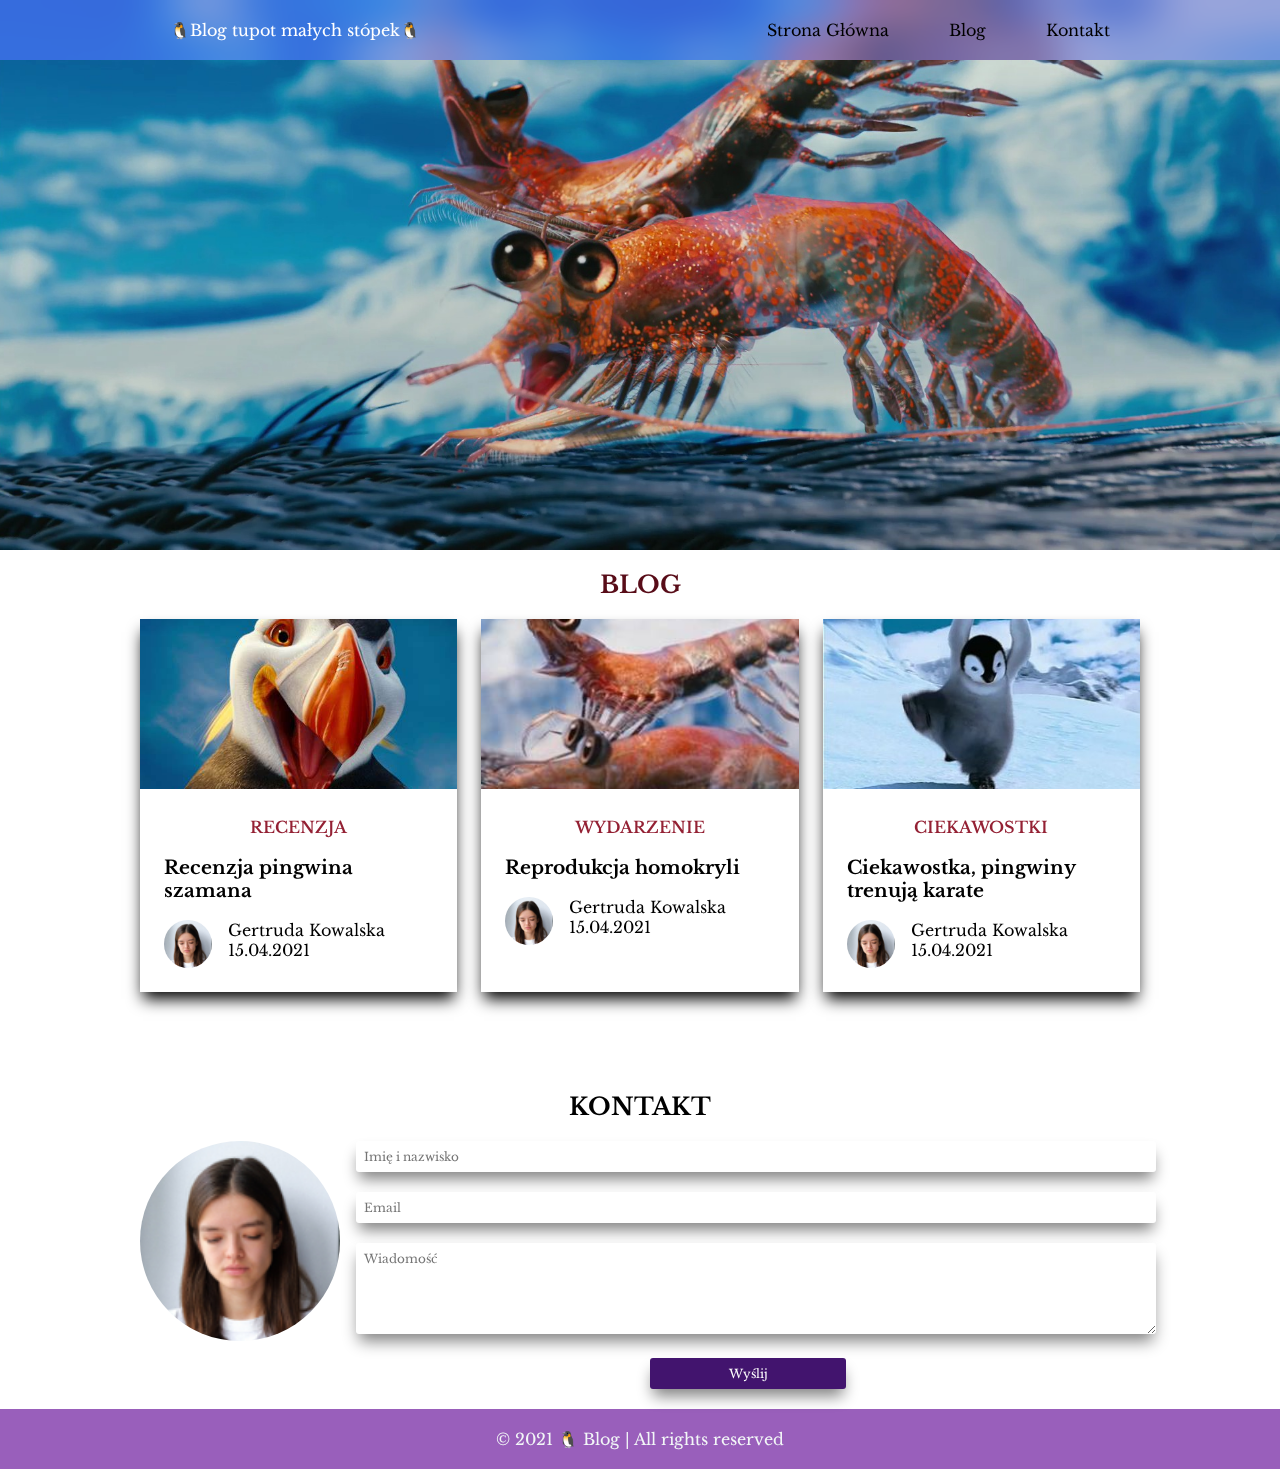
<file: index.html>
<!DOCTYPE html>
<html lang="pl">
<head>
    <meta charset="UTF-8">
    <meta http-equiv="X-UA-Compatible" content="IE=edge">
    <meta name="viewport" content="width=device-width, initial-scale=1.0">
    <title>Blog</title>
    <link rel="stylesheet" href="style.css">
    <link rel="preconnect" href="https://fonts.gstatic.com">
<link href="https://fonts.googleapis.com/css2?family=Libre+Baskerville:ital@1&display=swap" rel="stylesheet">
    
</head>
<body>
    <nav>
        <div class="wrap">
            <div class="logo">🐧Blog tupot małych stópek🐧</div>
            <div class="itemwrap">
                <a href="">
                    <div class="item">Strona Główna</div>
                </a>
                <a href="#Blog">
                    <div class="item">Blog</div>
                </a>
                <a href="#Kontakt">
                    <div class="item">Kontakt</div>
                </a>
            </div>
         </div>
    </nav>
    <header></header>
    <main id="blog">
        <h2>BLOG</h2>
        <div class="postlist">
            <a href="recenzjapingwinaszamana.html">
                <article>
                    <img src="OIP.jfif" alt="uśmiechnięty pingwin">
                    <div class="text">
                        <P class="category">RECENZJA</P>
                        <h3>Recenzja pingwina szamana</h3>
                        <div class="author">
                            <img src="user.jpg" alt="Gertruda Kowalska">
                            <div class="authortext">
                                <p>Gertruda Kowalska</p>
                                <p>15.04.2021</p>
                            </div>
                        </div>
                    </div>
                </article>
            </a>
            <a href="reprodukcjahomokryli.html">
                <article>
                    <img src="krewetki.jpg" alt="homokryle">
                    <div class="text">
                        <P class="category">WYDARZENIE</P>
                        <h3>Reprodukcja homokryli</h3>
                        <div class="author">
                            <img src="user.jpg" alt="Gertruda Kowalska">
                            <div class="authortext">
                                <p>Gertruda Kowalska</p>
                                <p>15.04.2021</p>
                            </div>
                        </div>
                    </div>
                </article>
            </a>            <a href="ciekawostka.html">
                <article>
                    <img src="Happy-Feet.jpg" alt="ninja pingwin">
                    <div class="text">
                        <P class="category">CIEKAWOSTKI</P>
                        <h3>Ciekawostka, pingwiny trenują karate</h3>
                        <div class="author">
                            <img src="user.jpg" alt="Gertruda Kowalska">
                            <div class="authortext">
                                <p>Gertruda Kowalska</p>
                                <p>15.04.2021</p>
                            </div>
                        </div>
                    </div>
                </article>
            </a>
        </div>
    </main>
    <!-- sekcja kontaktowa -->
    <section id="Kontakt">
        <h2>KONTAKT</h2>
        <img src="user.jpg" alt="Gertruda Kowalska">
        <form name="Formularz kontaktowy" method="POST" data-netlify="true">
            <input name="Imię i nazwisko" type="text" placeholder="Imię i nazwisko">
            <input name="Email" type="email" placeholder="Email">
        <textarea name="Wiadomość" id="" cols="30" rows="5" placeholder="Wiadomość"></textarea>
        <input type="submit" value="Wyślij">
        </form>
    </section>
    <!-- stopka -->
    <footer>&copy; 2021 🐧 Blog | All rights reserved</footer>
</body>
</html>
</file>
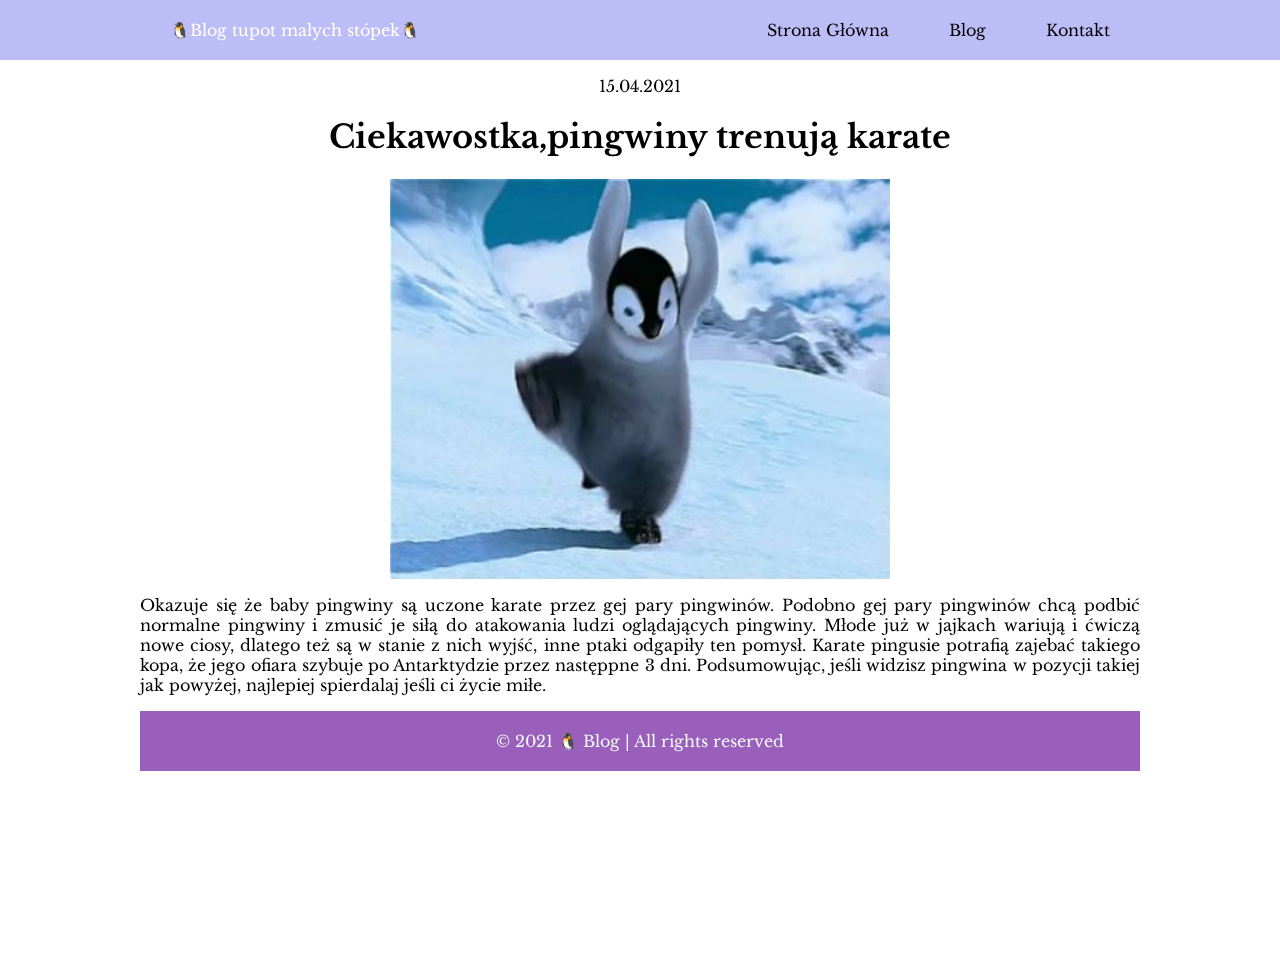
<file: ciekawostka.html>
<!DOCTYPE html>
<html lang="en">
    <head>
        <meta charset="UTF-8">
        <meta http-equiv="X-UA-Compatible" content="IE=edge">
        <meta name="viewport" content="width=device-width, initial-scale=1.0">
        <title>Blog</title>
        <link rel="stylesheet" href="style.css">
        <link rel="preconnect" href="https://fonts.gstatic.com">
    <link href="https://fonts.googleapis.com/css2?family=Libre+Baskerville:ital@1&display=swap" rel="stylesheet">
        
    </head>
<body>
    <nav>
        <div class="wrap">
            <div class="logo">🐧Blog tupot małych stópek🐧</div>
            <div class="itemwrap">
                <a href="index.html">
                    <div class="item">Strona Główna</div>
                </a>
                <a href="index.html#Blog">
                    <div class="item">Blog</div>
                </a>
                <a href="index.html#Kontakt">
                    <div class="item">Kontakt</div>
                </a>
            </div>
         </div>
    </nav>
    <main class="artykol" >
        <p class="data">15.04.2021</p>
        <h1>Ciekawostka,pingwiny trenują karate</h1>
        <img src="Happy-Feet.jpg" alt="pingwin karate">
        <p>
            Okazuje się że baby pingwiny są uczone karate przez gej pary pingwinów. Podobno gej pary pingwinów chcą podbić normalne pingwiny i zmusić je siłą do atakowania ludzi oglądających pingwiny. Młode już w jajkach wariują i ćwiczą nowe ciosy, dlatego też są w stanie z nich wyjść, inne ptaki odgapiły ten pomysł. Karate pingusie potrafią zajebać takiego kopa, że jego ofiara szybuje po Antarktydzie przez następpne 3 dni. Podsumowując, jeśli widzisz pingwina w pozycji takiej jak powyżej, najlepiej spierdalaj jeśli ci życie miłe.
        </p>
</body>
</html>
<!-- stopka -->
<footer>&copy; 2021 🐧 Blog | All rights reserved</footer>
</file>
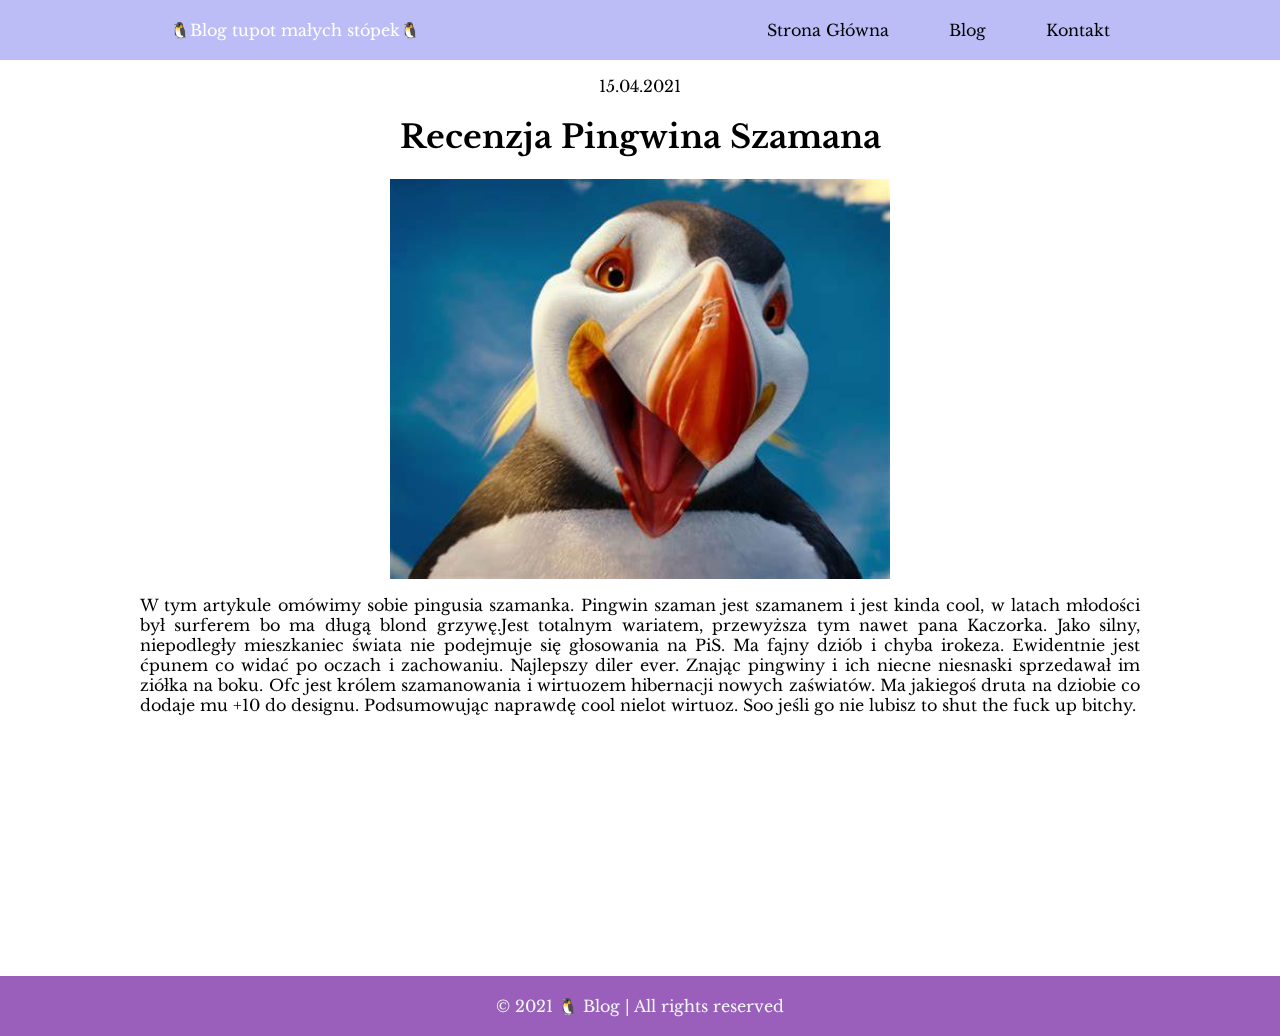
<file: recenzjapingwinaszamana.html>
<!DOCTYPE html>
<html lang="pl">
    <head>
        <meta charset="UTF-8">
        <meta http-equiv="X-UA-Compatible" content="IE=edge">
        <meta name="viewport" content="width=device-width, initial-scale=1.0">
        <title>Blog</title>
        <link rel="stylesheet" href="style.css">
        <link rel="preconnect" href="https://fonts.gstatic.com">
    <link href="https://fonts.googleapis.com/css2?family=Libre+Baskerville:ital@1&display=swap" rel="stylesheet">
        
    </head>
<body>
    <nav>
        <div class="wrap">
            <div class="logo">🐧Blog tupot małych stópek🐧</div>
            <div class="itemwrap">
                <a href="index.html">
                    <div class="item">Strona Główna</div>
                </a>
                <a href="index.html#Blog">
                    <div class="item">Blog</div>
                </a>
                <a href="index.html#Kontakt">
                    <div class="item">Kontakt</div>
                </a>
            </div>
         </div>
    </nav>
    <main class="artykol" >
        <p class="data">15.04.2021</p>
        <h1>Recenzja Pingwina Szamana</h1>
        <img src="OIP.jfif" alt="pingwin szaman">
        <p>W tym artykule omówimy sobie pingusia szamanka. Pingwin szaman jest szamanem i jest kinda cool, w latach młodości był surferem bo ma długą blond grzywę.Jest totalnym wariatem, przewyższa tym nawet pana Kaczorka. Jako silny, niepodległy mieszkaniec świata nie podejmuje się głosowania na PiS. Ma fajny dziób i chyba irokeza. Ewidentnie jest ćpunem co widać po oczach i zachowaniu. Najlepszy diler ever. Znając pingwiny i ich niecne niesnaski sprzedawał im ziółka na boku. Ofc jest królem szamanowania i wirtuozem hibernacji nowych zaświatów. Ma jakiegoś druta na dziobie co dodaje mu +10 do designu. Podsumowując naprawdę cool nielot wirtuoz. Soo jeśli go nie lubisz to shut the fuck up bitchy.</p>
    </main>
    <!-- stopka -->
    <footer>&copy; 2021 🐧 Blog | All rights reserved</footer>
</body>
</html>
</file>
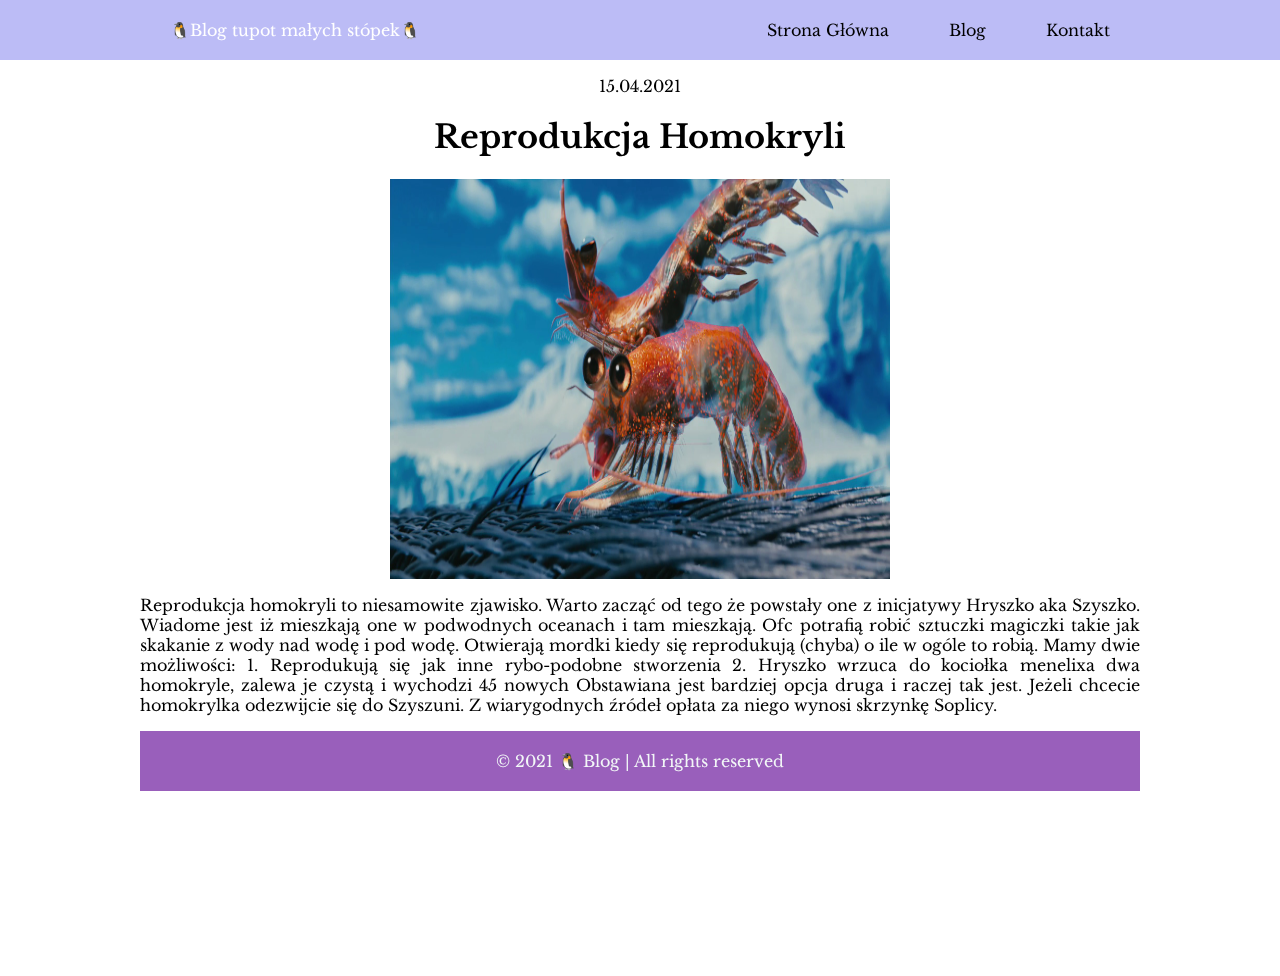
<file: reprodukcjahomokryli.html>
<!DOCTYPE html>
<html lang="en">
    <head>
        <meta charset="UTF-8">
        <meta http-equiv="X-UA-Compatible" content="IE=edge">
        <meta name="viewport" content="width=device-width, initial-scale=1.0">
        <title>Blog</title>
        <link rel="stylesheet" href="style.css">
        <link rel="preconnect" href="https://fonts.gstatic.com">
    <link href="https://fonts.googleapis.com/css2?family=Libre+Baskerville:ital@1&display=swap" rel="stylesheet">
        
    </head>
<body>
        <nav>
            <div class="wrap">
                <div class="logo">🐧Blog tupot małych stópek🐧</div>
                <div class="itemwrap">
                    <a href="index.html">
                        <div class="item">Strona Główna</div>
                    </a>
                    <a href="index.html#Blog">
                        <div class="item">Blog</div>
                    </a>
                    <a href="index.html#Kontakt">
                        <div class="item">Kontakt</div>
                    </a>
                </div>
             </div>
        </nav>
    
</body>
<main class="artykol" >
    <p class="data">15.04.2021</p>
    <h1>Reprodukcja Homokryli</h1>
    <img src="homokryle1.jpg" alt="homokryle">
    <p>
        Reprodukcja homokryli to niesamowite zjawisko. Warto zacząć od tego że powstały one z inicjatywy Hryszko aka Szyszko. Wiadome jest iż mieszkają one w podwodnych oceanach i tam mieszkają. Ofc potrafią robić sztuczki magiczki takie jak skakanie z wody nad wodę i pod wodę. Otwierają mordki kiedy się reprodukują (chyba) o ile w ogóle to robią. Mamy dwie możliwości:
        1. Reprodukują się jak inne rybo-podobne stworzenia
        2. Hryszko wrzuca do kociołka menelixa dwa homokryle, zalewa je czystą i wychodzi 45 nowych
        Obstawiana jest bardziej opcja druga i raczej tak jest. Jeżeli chcecie homokrylka odezwijcie się do Szyszuni. Z wiarygodnych źródeł opłata za niego wynosi skrzynkę Soplicy.
    </p>
</html>
<footer>&copy; 2021 🐧 Blog | All rights reserved</footer>
</file>
<file: style.css>
nav{
    width: 100%;
    height: 60px;
    background-color: rgba(113, 113, 236, 0.473);
    color: white;
    font-weight: 400;
    backdrop-filter: saturate(180%) blur(20px);
position: sticky;
top: 0;
}
a{  
    color: rgb(0, 0, 0);
    text-decoration: none;
}
.wrap{
    max-width: 1000px;
    margin: 0 auto;
    display: flex;
    justify-content: space-between;
}
.itemwrap{
    display: flex;
}
@media(max-width: 500px){
    .itemwrap{
        display: none;
    }
}
.item{
    padding: 0 30px;
    line-height: 60px;
}
.logo{
    padding: 0 30px;
    line-height: 60px;
}
body{
    margin: 0;
    padding: 0;
}
*{
    font-family: 'Libre Baskerville', serif;
}
/* główny obrazek */
header{
    width: 100%;
    height: 550px;
    background-image: url('homokryle1.jpg ');
    background-repeat: no-repeat;
    background-size: cover;
    background-position: center;
    margin-top: -60px;
}
main{
    max-width: 1000px;
    margin: 0 auto;
}
.postlist{
    display: grid;
    grid-template-columns: repeat(3,1fr);
    grid-gap: 24px;
}
@media(max-width: 500px){
    .postlist{
        grid-template-columns: repeat(1,1fr);
    }
}
@media(max-width: 700px) and (min-width:500px) {
    .postlist{
        grid-template-columns: repeat(2,1fr);
    }
}
article>img{
    width: 100%;
    height: 170px;
    object-fit: cover;
}
article{
    box-shadow: 0 10px 15px -3px black;
    height: 100%;
}
.authortext>p{
    margin: 0;
}
.text>.category{
    color: rgb(148, 33, 52);
    font-weight: 600;
    text-align: center;
    margin: 0;
}
.author{
    display: flex;
}
.author>img{
    width: 48px;
    height: 48px;
    border-radius: 50%;
    margin-right: 16px;
}
.text{
    padding: 24px;
}
main>h2{
    text-align: center;
    color: rgb(88, 12, 24);
}
/* sekcja kontaktowa */
section{
    max-width: 1000px;
    margin: 0 auto;
    display: flex;
    flex-wrap: wrap;
}
section>h2{
    text-align: center;
    width: 100%;
    margin-top: 100px;
}
section>img{
    border-radius: 50%;
    width: 200px;
    height: 200px;
    margin-right: 16px;
}
@media(max-width: 600px){
    section>img{
        margin: 0 auto 40px;
    }
}
section>form{
width: calc(100% - 216px);
text-align: center;
}
@media(max-width: 600px){
    section>form{
        width: calc(100% - 216px);
        }
}
form>input,form>textarea{
    width: 100%;
    border: none;
    box-shadow: 0 10px 15px -3px #0000007e;
    margin-bottom: 20px;
    padding: 8px;
    font-size: 12px;
    border-radius: 3px;
}
form>input[type=submit]{
    width: 25%;
    background-color: rgb(66, 20, 110);
    color: rgb(255, 255, 255);
    font-weight: 300;
    cursor: pointer;
}
@media(max-width 600px){
    form>input[type=submit]{

    }
}

/* stopka */
footer{
    width: 100%;
    height: 60px;
    background-color: rgb(153, 95, 187);
    color: rgb(242, 247, 247);
    font-weight: 300;
    text-align: center;
    line-height: 60px;
}
/* artykol */
.artykol{
    max-width: 1000px;
    margin: 0 auto;
    min-height: 100vh
}
.artykol>img{
    width: 50%;
    height: 400px;
    margin: 0 auto;
    display: block;
}
.artykol>.data{
    text-align: center;
}
.artykol>h1{
    text-align: center;
}
.artykol>p{
    text-align: justify;
}
</file>
